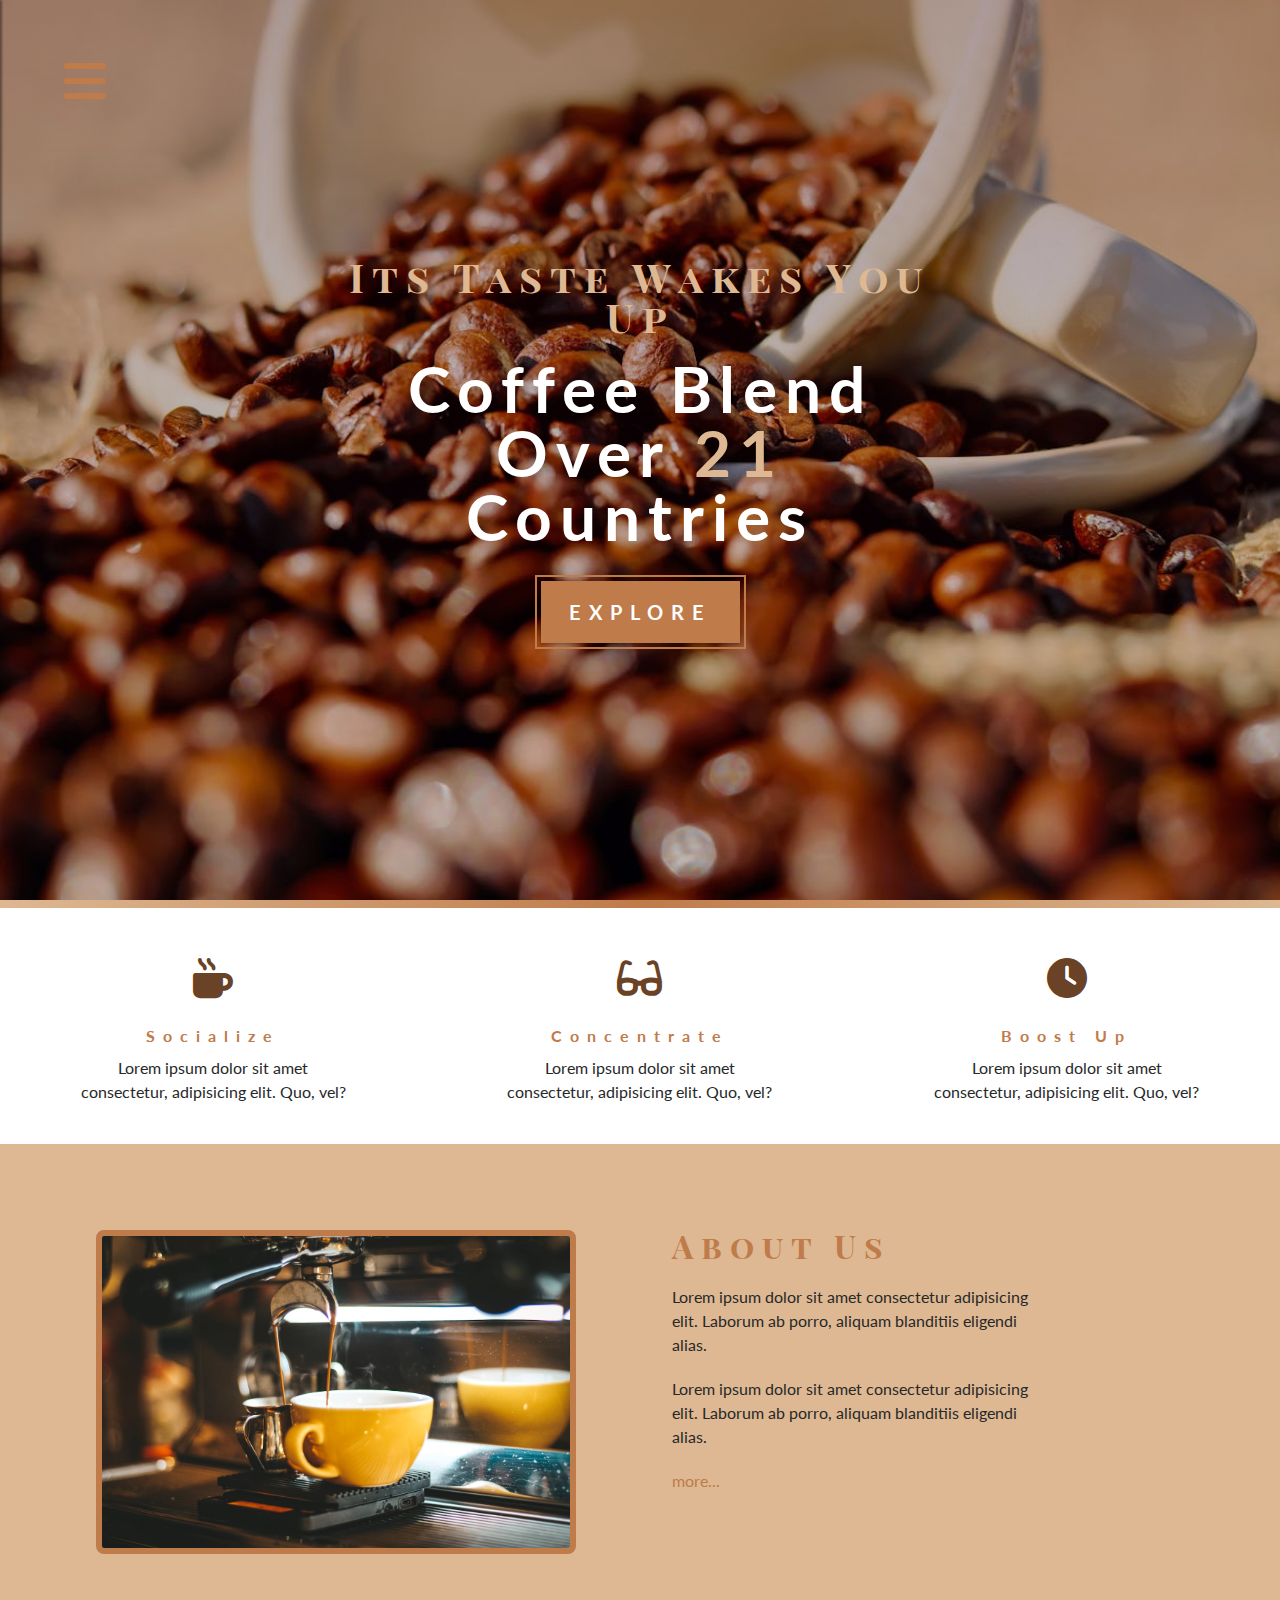
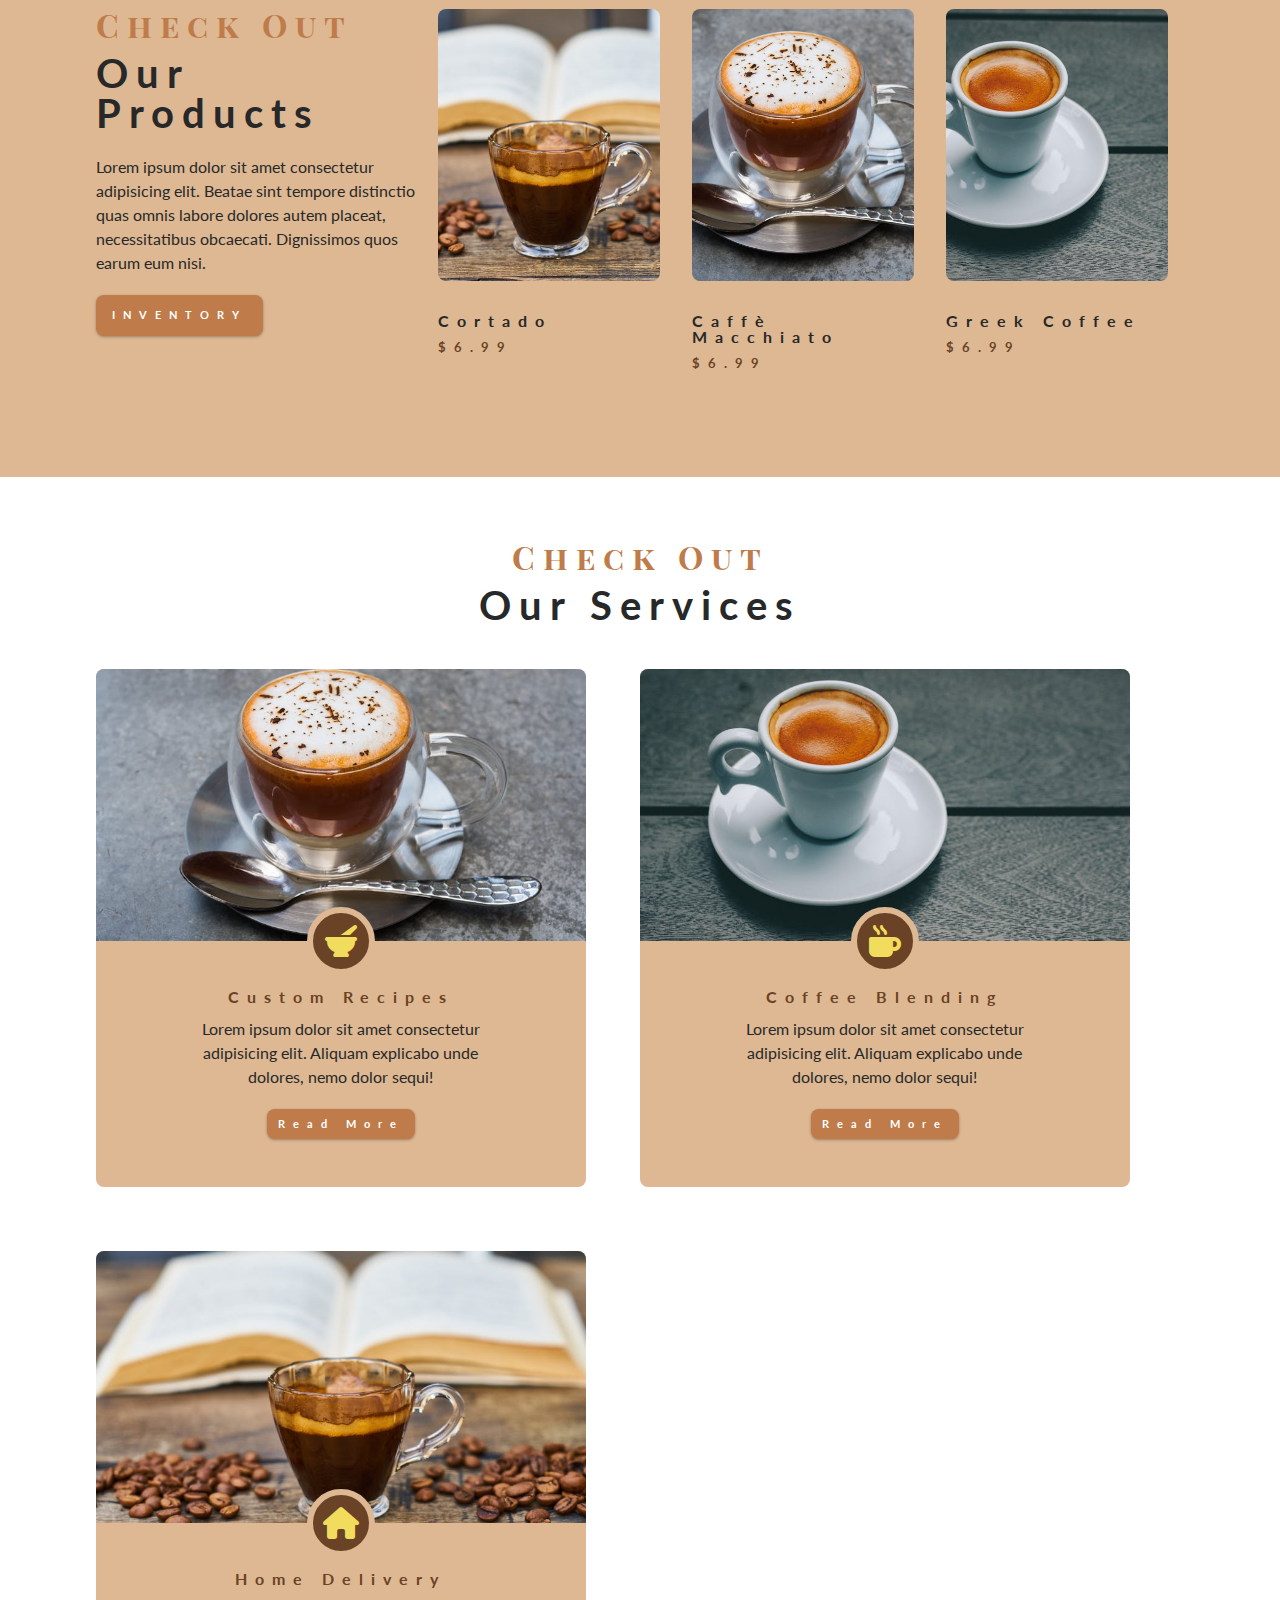
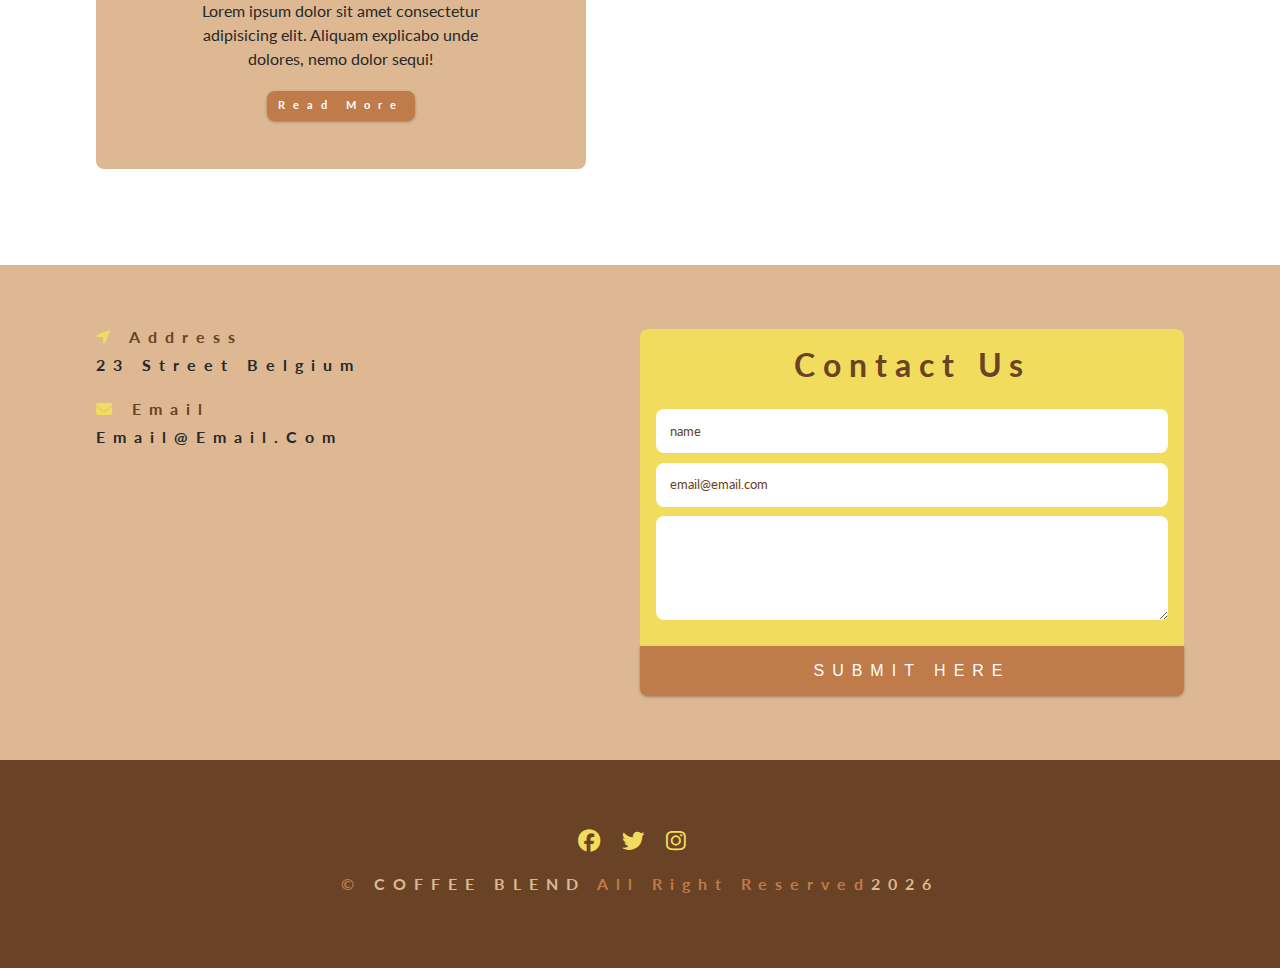
<file: index.html>
<!DOCTYPE html>
<html lang="en">
  <head>
    <meta charset="UTF-8" />
    <meta name="viewport" content="width=device-width, initial-scale=1.0" />
    <title>Coffee Blend</title>
    <!-- font awesome -->
    <link
      rel="stylesheet"
      href="https://cdnjs.cloudflare.com/ajax/libs/font-awesome/6.7.2/css/all.min.css"
      integrity="sha512-Evv84Mr4kqVGRNSgIGL/F/aIDqQb7xQ2vcrdIwxfjThSH8CSR7PBEakCr51Ck+w+/U6swU2Im1vVX0SVk9ABhg=="
      crossorigin="anonymous"
      referrerpolicy="no-referrer"
    />

    <!-- styles -->
    <link rel="stylesheet" href="./styles.css" />
  </head>
  <body>
    <!-- navbar -->
    <!-- nav button -->
    <span class="nav-btn" id="nav-btn">
      <i class="fas fa-bars"></i>
    </span>
    <nav class="navbar" id="navbar">
      <div class="navbar-header">
        <span class="nav-close" id="nav-close">
          <i class="fas fa-times"></i>
        </span>
      </div>
      <h4>site contents</h4>
      <ul class="nav-items">
        <li><a href="index.html" class="nav-link">home</a></li>
        <li><a href="skills.html" class="nav-link">coffee in our life</a></li>
        <li><a href="about.html" class="nav-link">about our company</a></li>
        <li><a href="products.html" class="nav-link">products list</a></li>
      </ul>
      <!-- <img src="./images/product-1.jpg" alt="" class="nav-img" /> -->
    </nav>
    <!-- end of navbar -->
    <!-- header -->
    <header class="header">
      <div class="banner">
        <!-- <h1>coffe station</h1> -->
        <h2>its taste wakes you up</h2>
        <h1>coffee blend <br />over <span>21</span> countries</h1>
        <a href="skills.html" class="btn banner-btn">explore</a>
      </div>
    </header>
    <!-- content divider -->
    <div class="content-divider"></div>
    <!-- skills section -->
    <section class="skills clearfix">
      <!-- single skill -->
      <article class="skill">
        <span class="skill-icon"><i class="fas fa-mug-hot"></i></span>
        <h4 class="skill-title">socialize</h4>
        <p class="skill-text">
          Lorem ipsum dolor sit amet consectetur, adipisicing elit. Quo, vel?
        </p>
      </article>
      <!-- end of single article -->
      <!-- single skill -->
      <article class="skill">
        <span class="skill-icon"><i class="fas fa-glasses"></i></span>
        <h4 class="skill-title">concentrate</h4>
        <p class="skill-text">
          Lorem ipsum dolor sit amet consectetur, adipisicing elit. Quo, vel?
        </p>
      </article>
      <!-- end of single article -->
      <!-- single skill -->
      <article class="skill">
        <span class="skill-icon"><i class="fas fa-clock"></i></span>
        <h4 class="skill-title">boost up</h4>
        <p class="skill-text">
          Lorem ipsum dolor sit amet consectetur, adipisicing elit. Quo, vel?
        </p>
      </article>
      <!-- end of single article -->
    </section>
    <!-- end of skills section -->
    <!-- about section-->
    <section class="about-section">
      <div class="section-center clearfix">
        <!-- about img -->
        <article class="about-img">
          <div class="about-picture-container">
            <img src="./images/about.jpg" alt="" class="about-picture" />
          </div>
        </article>
        <!-- about info -->
        <article class="about-info">
          <div class="section-title">
            <h3>about us</h3>
          </div>
          <p class="about-text">
            Lorem ipsum dolor sit amet consectetur adipisicing elit. Laborum ab
            porro, aliquam blanditiis eligendi alias.
          </p>
          <p class="about-text">
            Lorem ipsum dolor sit amet consectetur adipisicing elit. Laborum ab
            porro, aliquam blanditiis eligendi alias.
          </p>
          <a href="about.html" class="about-link"> more...</a>
        </article>
      </div>
    </section>
    <!-- end of about -->

    <!-- products -->
    <section class="products">
      <div class="section-center clearfix">
        <!-- products info -->
        <article class="products-info">
          <div class="section-title">
            <h3>check out</h3>
            <h2>our products</h2>
          </div>
          <p class="product-text">
            Lorem ipsum dolor sit amet consectetur adipisicing elit. Beatae sint
            tempore distinctio quas omnis labore dolores autem placeat,
            necessitatibus obcaecati. Dignissimos quos earum eum nisi.
          </p>
          <a href="#" class="btn product-btn">inventory</a>
        </article>
        <!-- products inventory -->
        <article class="products-inventory clearfix">
          <!-- single product -->
          <div class="product">
            <img
              src="./images/product-1.jpg"
              alt="brazilian coffee"
              class="product-img"
            />
            <h4 class="product-title">Cortado</h4>
            <h4 class="product-price">$6.99</h4>
          </div>
          <div class="product">
            <img
              src="./images/product-2.jpg"
              alt="brazilian coffee"
              class="product-img"
            />
            <h4 class="product-title">Caffè macchiato</h4>
            <h4 class="product-price">$6.99</h4>
          </div>
          <div class="product">
            <img
              src="./images/product-3.jpg"
              alt="brazilian coffee"
              class="product-img"
            />
            <h4 class="product-title">greek coffee</h4>
            <h4 class="product-price">$6.99</h4>
          </div>
          <!-- end ofsingle product -->
        </article>
      </div>
    </section>
    <!-- end of products -->
    <!-- services -->
    <section class="services">
      <div class="section-title services-title">
        <h3>check out</h3>
        <h2>our services</h2>
      </div>
      <div class="section-center clearfix">
        <!-- single service -->
        <article class="service-card">
          <!-- img container -->
          <div class="service-img-container">
            <img
              src="./images/product-2.jpg"
              alt="single service"
              class="service-img"
            />
            <!-- service icon -->
            <span class="service-icon">
              <i class="fas fa-mortar-pestle fa-fw"></i>
            </span>
          </div>
          <!-- service info -->
          <div class="service-info">
            <h4>custom recipes</h4>
            <p>
              Lorem ipsum dolor sit amet consectetur adipisicing elit. Aliquam
              explicabo unde dolores, nemo dolor sequi!
            </p>
            <a href="#" class="btn service-btn">read more</a>
          </div>
        </article>
        <!-- end ofsingle service -->
        <!-- single service -->
        <article class="service-card">
          <!-- img container -->
          <div class="service-img-container">
            <img
              src="./images/product-3.jpg"
              alt="single service"
              class="service-img"
            />
            <!-- service icon -->
            <span class="service-icon">
              <i class="fas fa-mug-hot fa-fw"></i>
            </span>
          </div>
          <!-- service info -->
          <div class="service-info">
            <h4>coffee blending</h4>
            <p>
              Lorem ipsum dolor sit amet consectetur adipisicing elit. Aliquam
              explicabo unde dolores, nemo dolor sequi!
            </p>
            <a href="#" class="btn service-btn">read more</a>
          </div>
        </article>
        <!-- end ofsingle service -->
        <!-- single service -->
        <article class="service-card">
          <!-- img container -->
          <div class="service-img-container">
            <img
              src="./images/product-1.jpg"
              alt="single service"
              class="service-img"
            />
            <!-- service icon -->
            <span class="service-icon">
              <i class="fas fa-home fa-fw"></i>
            </span>
          </div>
          <!-- service info -->
          <div class="service-info">
            <h4>home delivery</h4>
            <p>
              Lorem ipsum dolor sit amet consectetur adipisicing elit. Aliquam
              explicabo unde dolores, nemo dolor sequi!
            </p>
            <a href="#" class="btn service-btn">read more</a>
          </div>
        </article>
        <!-- end ofsingle service -->
      </div>
    </section>
    <!-- end of services -->
    <!-- contact form -->
    <section class="contact">
      <div class="section-center clearfix">
        <!-- contact info -->
        <article class="contact-info">
          <!-- contact item -->
          <div class="contact-item">
            <h4 class="contact-title">
              <span class="contact-icon">
                <i class="fas fa-location-arrow"></i> </span
              >address
            </h4>
            <h4 class="contact-text">23 street belgium</h4>
          </div>
          <!-- end of contact item -->
          <!-- contact item -->
          <div class="contact-item">
            <h4 class="contact-title">
              <span class="contact-icon"> <i class="fas fa-envelope"></i> </span
              >email
            </h4>
            <h4 class="contact-text">email@email.com</h4>
          </div>
          <!-- end of contact item -->
        </article>
        <!-- contact form -->
        <article class="contact-form">
          <h3>contact us</h3>
          <form action="https://formspree.io/f/xpwwoojq" method="POST">
            <div class="form-group">
              <!-- inputs -->
              <input
                type="text"
                class="form-control"
                placeholder="name"
                name="name"
              />
              <input
                type="email"
                class="form-control"
                placeholder="email@email.com"
                name="email"
              />
              <textarea name="message" class="form-control" rows="5"></textarea>
            </div>
            <!-- submit btn -->
            <button type="submit" class="submit-btn btn">submit here</button>
          </form>
        </article>
      </div>
    </section>
    <!-- end of contact form -->
    <!-- footer -->
    <footer class="footer">
      <div class="section-center">
        <div class="social-icons">
          <!-- social icon -->
          <a href="#" class="social-icon">
            <i class="fab fa-facebook"></i>
          </a>
          <!-- social icon -->
          <a href="#" class="social-icon">
            <i class="fab fa-twitter"></i>
          </a>
          <!-- social icon -->
          <a href="#" class="social-icon">
            <i class="fab fa-instagram"></i>
          </a>
        </div>
        <h4 class="footer-text">
          &copy; <span class="company">coffee blend </span>all right
          reserved<span id="date"></span>
        </h4>
      </div>
    </footer>
    <!-- end of footer -->
    <!-- script -->
    <script src="./app.js"></script>
  </body>
</html>
</file>
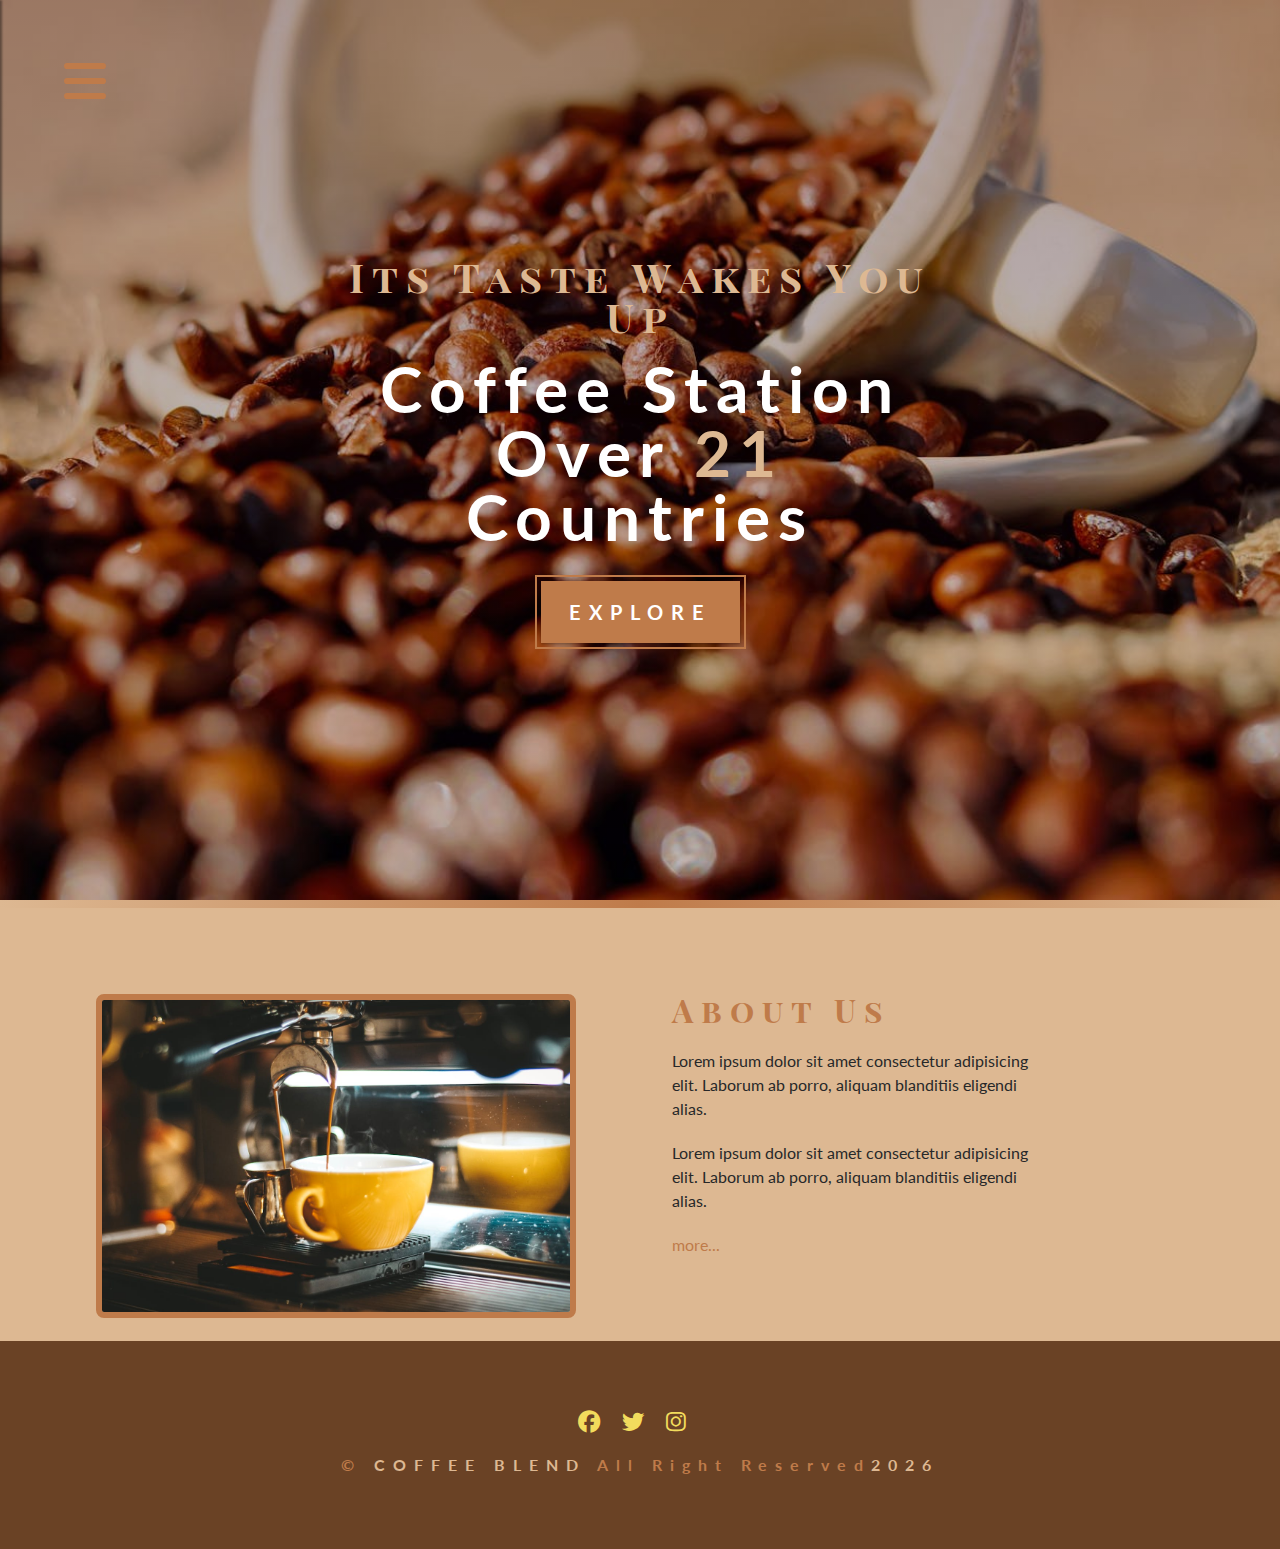
<file: about.html>
<!DOCTYPE html>
<html lang="en">
  <head>
    <meta charset="UTF-8" />
    <meta name="viewport" content="width=device-width, initial-scale=1.0" />
    <title>about us</title>
    <!-- font awesome -->
    <link
      rel="stylesheet"
      href="https://cdnjs.cloudflare.com/ajax/libs/font-awesome/6.7.2/css/all.min.css"
      integrity="sha512-Evv84Mr4kqVGRNSgIGL/F/aIDqQb7xQ2vcrdIwxfjThSH8CSR7PBEakCr51Ck+w+/U6swU2Im1vVX0SVk9ABhg=="
      crossorigin="anonymous"
      referrerpolicy="no-referrer"
    />

    <!-- styles -->
    <link rel="stylesheet" href="./styles.css" />
  </head>
  <body>
    <!-- navbar -->
    <!-- nav button -->
    <span class="nav-btn" id="nav-btn">
      <i class="fas fa-bars"></i>
    </span>
    <nav class="navbar" id="navbar">
      <div class="navbar-header">
        <span class="nav-close" id="nav-close">
          <i class="fas fa-times"></i>
        </span>
      </div>
      <h4>site contents</h4>
      <ul class="nav-items">
        <li><a href="index.html" class="nav-link">home</a></li>
        <li><a href="skills.html" class="nav-link">skills</a></li>
        <li><a href="about.html" class="nav-link">about</a></li>
        <li><a href="products.html" class="nav-link">products</a></li>
      </ul>
      <!-- <img src="./images/product-1.jpg" alt="" class="nav-img" /> -->
    </nav>
    <!-- end of navbar -->
    <!-- header -->
    <!-- header -->
    <header class="header">
      <div class="banner">
        <!-- <h1>coffe station</h1> -->
        <h2>its taste wakes you up</h2>
        <h1>coffee station <br />over <span>21</span> countries</h1>
        <a href="skills.html" class="btn banner-btn">explore</a>
      </div>
    </header>
    <!-- content divider -->
    <div class="content-divider"></div>
    <!-- about section-->
    <section class="about-section">
      <div class="section-center clearfix">
        <!-- about img -->
        <article class="about-img">
          <div class="about-picture-container">
            <img src="./images/about.jpg" alt="" class="about-picture" />
          </div>
        </article>
        <!-- about info -->
        <article class="about-info">
          <div class="section-title">
            <h3>about us</h3>
          </div>
          <p class="about-text">
            Lorem ipsum dolor sit amet consectetur adipisicing elit. Laborum ab
            porro, aliquam blanditiis eligendi alias.
          </p>
          <p class="about-text">
            Lorem ipsum dolor sit amet consectetur adipisicing elit. Laborum ab
            porro, aliquam blanditiis eligendi alias.
          </p>
          <a href="about.html" class="about-link"> more...</a>
        </article>
      </div>
    </section>
    <!-- end of about -->
    <!-- footer -->
    <footer class="footer">
      <div class="section-center">
        <div class="social-icons">
          <!-- social icon -->
          <a href="#" class="social-icon">
            <i class="fab fa-facebook"></i>
          </a>
          <!-- social icon -->
          <a href="#" class="social-icon">
            <i class="fab fa-twitter"></i>
          </a>
          <!-- social icon -->
          <a href="#" class="social-icon">
            <i class="fab fa-instagram"></i>
          </a>
        </div>
        <h4 class="footer-text">
          &copy; <span class="company">coffee blend </span>all right
          reserved<span id="date"></span>
        </h4>
      </div>
    </footer>
    <!-- end of footer -->
    <!-- script -->
    <script src="./app.js"></script>
  </body>
</html>
</file>
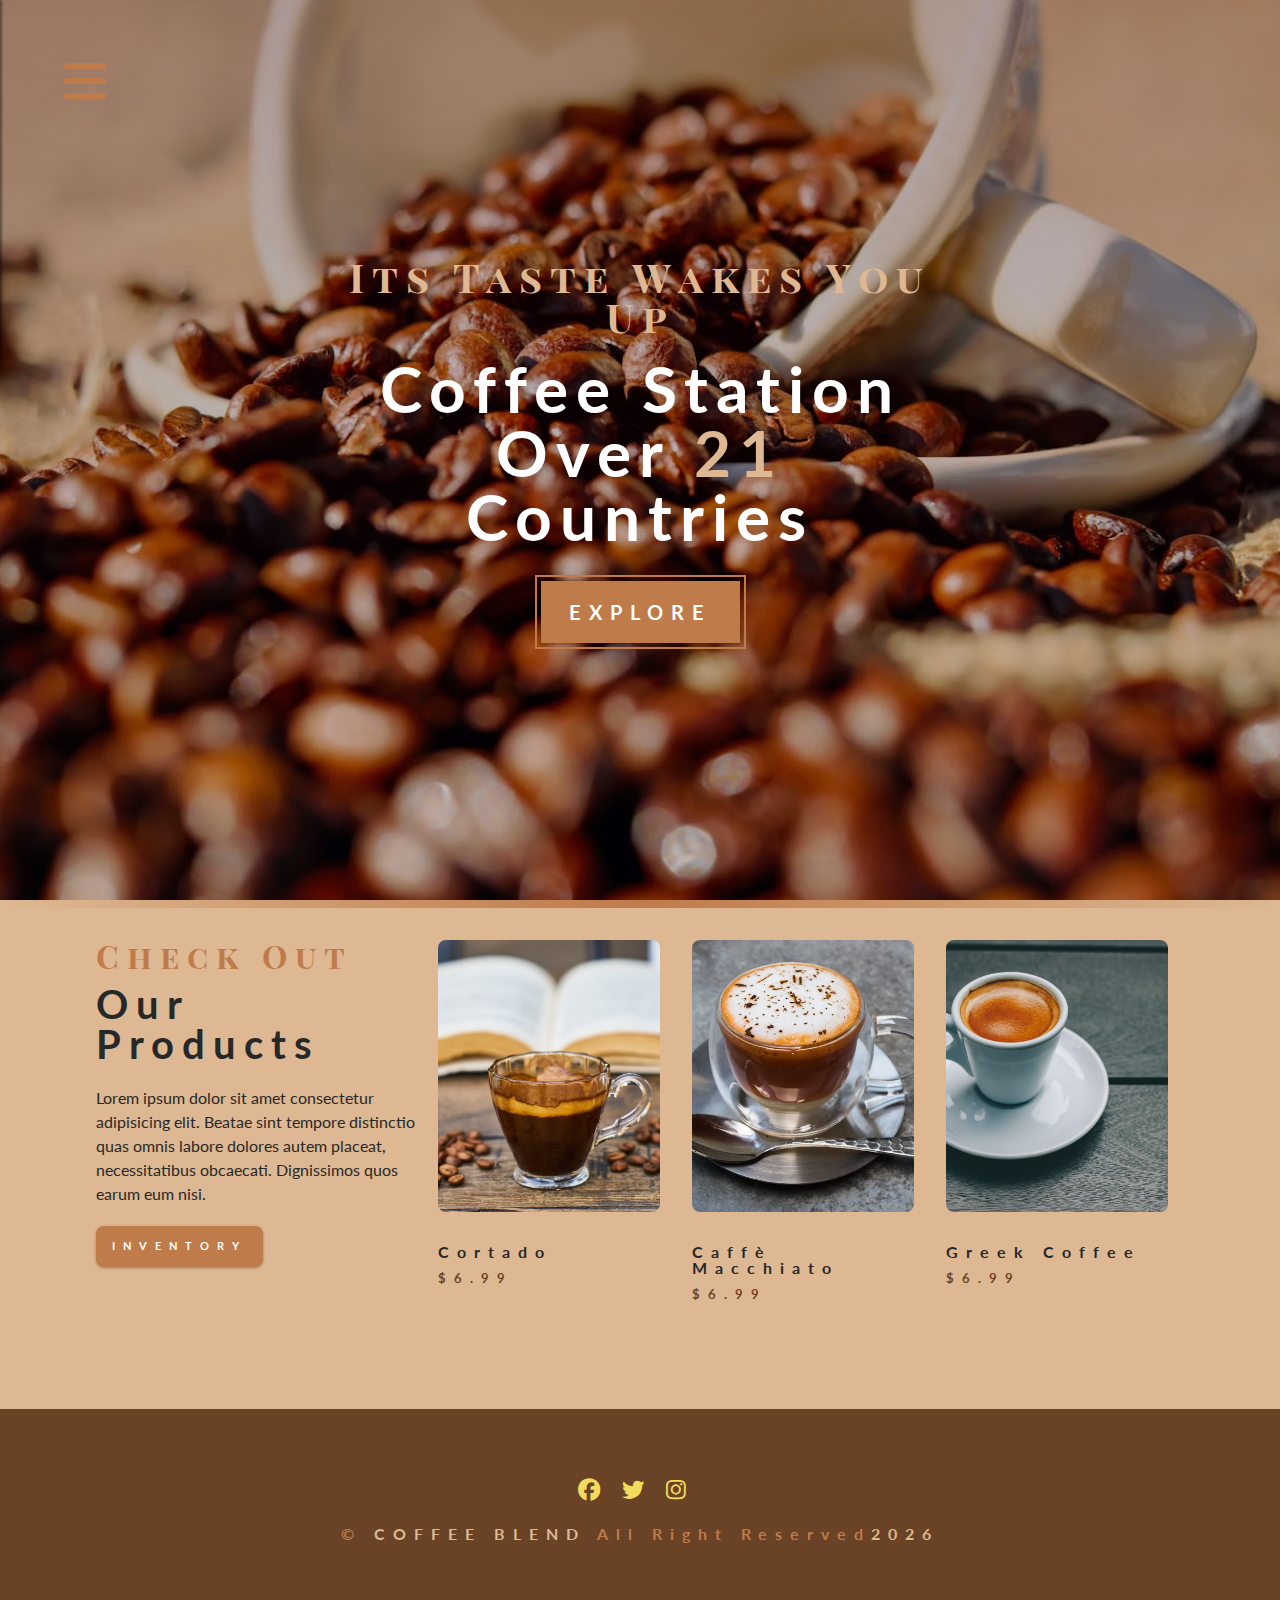
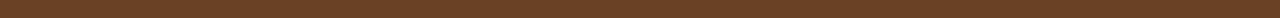
<file: products.html>
<!DOCTYPE html>
<html lang="en">
  <head>
    <meta charset="UTF-8" />
    <meta name="viewport" content="width=device-width, initial-scale=1.0" />
    <title>products page</title>
    <!-- font awesome -->
    <link
      rel="stylesheet"
      href="https://cdnjs.cloudflare.com/ajax/libs/font-awesome/6.7.2/css/all.min.css"
      integrity="sha512-Evv84Mr4kqVGRNSgIGL/F/aIDqQb7xQ2vcrdIwxfjThSH8CSR7PBEakCr51Ck+w+/U6swU2Im1vVX0SVk9ABhg=="
      crossorigin="anonymous"
      referrerpolicy="no-referrer"
    />

    <!-- styles -->
    <link rel="stylesheet" href="./styles.css" />
  </head>
  <body>
    <!-- navbar -->
    <!-- nav button -->
    <span class="nav-btn" id="nav-btn">
      <i class="fas fa-bars"></i>
    </span>
    <nav class="navbar" id="navbar">
      <div class="navbar-header">
        <span class="nav-close" id="nav-close">
          <i class="fas fa-times"></i>
        </span>
      </div>
      <h4>site contents</h4>
      <ul class="nav-items">
        <li><a href="index.html" class="nav-link">home</a></li>
        <li><a href="skills.html" class="nav-link">skills</a></li>
        <li><a href="about.html" class="nav-link">about</a></li>
        <li><a href="products.html" class="nav-link">products</a></li>
      </ul>
      <!-- <img src="./images/product-1.jpg" alt="" class="nav-img" /> -->
    </nav>
    <!-- end of navbar -->
    <!-- header -->
    <!-- header -->
    <header class="header">
      <div class="banner">
        <!-- <h1>coffe station</h1> -->
        <h2>its taste wakes you up</h2>
        <h1>coffee station <br />over <span>21</span> countries</h1>
        <a href="skills.html" class="btn banner-btn">explore</a>
      </div>
    </header>
    <!-- content divider -->
    <div class="content-divider"></div>
    <!-- products -->
    <section class="products">
      <div class="section-center clearfix">
        <!-- products info -->
        <article class="products-info">
          <div class="section-title">
            <h3>check out</h3>
            <h2>our products</h2>
          </div>
          <p class="product-text">
            Lorem ipsum dolor sit amet consectetur adipisicing elit. Beatae sint
            tempore distinctio quas omnis labore dolores autem placeat,
            necessitatibus obcaecati. Dignissimos quos earum eum nisi.
          </p>
          <a href="#" class="btn product-btn">inventory</a>
        </article>
        <!-- products inventory -->
        <article class="products-inventory clearfix">
          <!-- single product -->
          <div class="product">
            <img
              src="./images/product-1.jpg"
              alt="brazilian coffee"
              class="product-img"
            />
            <h4 class="product-title">Cortado</h4>
            <h4 class="product-price">$6.99</h4>
          </div>
          <div class="product">
            <img
              src="./images/product-2.jpg"
              alt="brazilian coffee"
              class="product-img"
            />
            <h4 class="product-title">Caffè macchiato</h4>
            <h4 class="product-price">$6.99</h4>
          </div>
          <div class="product">
            <img
              src="./images/product-3.jpg"
              alt="brazilian coffee"
              class="product-img"
            />
            <h4 class="product-title">greek coffee</h4>
            <h4 class="product-price">$6.99</h4>
          </div>
          <!-- end ofsingle product -->
        </article>
      </div>
    </section>
    <!-- end of products -->
    <!-- footer -->
    <footer class="footer">
      <div class="section-center">
        <div class="social-icons">
          <!-- social icon -->
          <a href="#" class="social-icon">
            <i class="fab fa-facebook"></i>
          </a>
          <!-- social icon -->
          <a href="#" class="social-icon">
            <i class="fab fa-twitter"></i>
          </a>
          <!-- social icon -->
          <a href="#" class="social-icon">
            <i class="fab fa-instagram"></i>
          </a>
        </div>
        <h4 class="footer-text">
          &copy; <span class="company">coffee blend </span>all right
          reserved<span id="date"></span>
        </h4>
      </div>
    </footer>
    <!-- end of footer -->
    <!-- script -->
    <script src="./app.js"></script>
  </body>
</html>
</file>
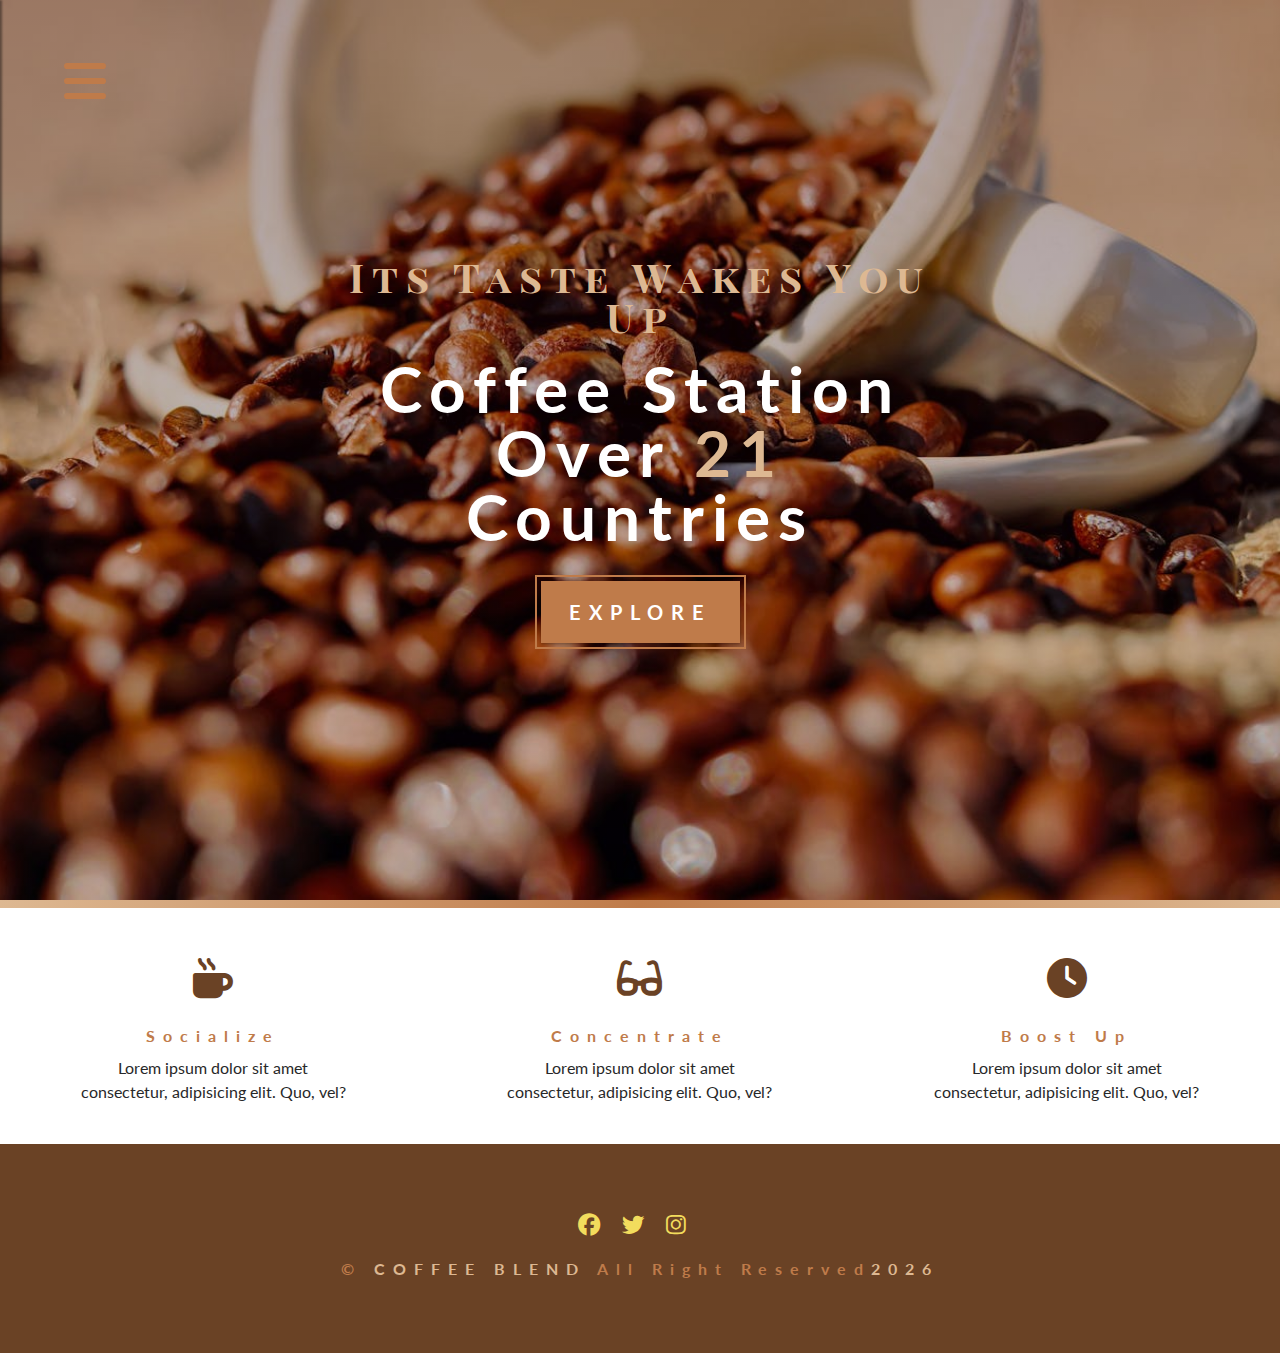
<file: skills.html>
<!DOCTYPE html>
<html lang="en">
  <head>
    <meta charset="UTF-8" />
    <meta name="viewport" content="width=device-width, initial-scale=1.0" />
    <title>skills</title>
    <!-- font awesome -->
    <link
      rel="stylesheet"
      href="https://cdnjs.cloudflare.com/ajax/libs/font-awesome/6.7.2/css/all.min.css"
      integrity="sha512-Evv84Mr4kqVGRNSgIGL/F/aIDqQb7xQ2vcrdIwxfjThSH8CSR7PBEakCr51Ck+w+/U6swU2Im1vVX0SVk9ABhg=="
      crossorigin="anonymous"
      referrerpolicy="no-referrer"
    />

    <!-- styles -->
    <link rel="stylesheet" href="./styles.css" />
  </head>
  <body>
    <!-- navbar -->
    <!-- nav button -->
    <span class="nav-btn" id="nav-btn">
      <i class="fas fa-bars"></i>
    </span>
    <nav class="navbar" id="navbar">
      <div class="navbar-header">
        <span class="nav-close" id="nav-close">
          <i class="fas fa-times"></i>
        </span>
      </div>
      <h4>site contents</h4>
      <ul class="nav-items">
        <li><a href="index.html" class="nav-link">home</a></li>
        <li><a href="skills.html" class="nav-link">skills</a></li>
        <li><a href="about.html" class="nav-link">about</a></li>
        <li><a href="products.html" class="nav-link">products</a></li>
      </ul>
      <!-- <img src="./images/product-1.jpg" alt="" class="nav-img" /> -->
    </nav>
    <!-- end of navbar -->
    <!-- header -->
    <!-- header -->
    <header class="header">
      <div class="banner">
        <!-- <h1>coffe station</h1> -->
        <h2>its taste wakes you up</h2>
        <h1>coffee station <br />over <span>21</span> countries</h1>
        <a href="skills.html" class="btn banner-btn">explore</a>
      </div>
    </header>
    <!-- content divider -->
    <div class="content-divider"></div>
    <!-- skills section -->
    <section class="skills clearfix">
      <!-- single skill -->
      <article class="skill">
        <span class="skill-icon"><i class="fas fa-mug-hot"></i></span>
        <h4 class="skill-title">socialize</h4>
        <p class="skill-text">
          Lorem ipsum dolor sit amet consectetur, adipisicing elit. Quo, vel?
        </p>
      </article>
      <!-- end of single article -->
      <!-- single skill -->
      <article class="skill">
        <span class="skill-icon"><i class="fas fa-glasses"></i></span>
        <h4 class="skill-title">concentrate</h4>
        <p class="skill-text">
          Lorem ipsum dolor sit amet consectetur, adipisicing elit. Quo, vel?
        </p>
      </article>
      <!-- end of single article -->
      <!-- single skill -->
      <article class="skill">
        <span class="skill-icon"><i class="fas fa-clock"></i></span>
        <h4 class="skill-title">boost up</h4>
        <p class="skill-text">
          Lorem ipsum dolor sit amet consectetur, adipisicing elit. Quo, vel?
        </p>
      </article>
      <!-- end of single article -->
    </section>
    <!-- end of skills section -->
    <!-- footer -->
    <footer class="footer">
      <div class="section-center">
        <div class="social-icons">
          <!-- social icon -->
          <a href="#" class="social-icon">
            <i class="fab fa-facebook"></i>
          </a>
          <!-- social icon -->
          <a href="#" class="social-icon">
            <i class="fab fa-twitter"></i>
          </a>
          <!-- social icon -->
          <a href="#" class="social-icon">
            <i class="fab fa-instagram"></i>
          </a>
        </div>
        <h4 class="footer-text">
          &copy; <span class="company">coffee blend </span>all right
          reserved<span id="date"></span>
        </h4>
      </div>
    </footer>
    <!-- end of footer -->
    <!-- script -->
    <script src="./app.js"></script>
  </body>
</html>
</file>
<file: styles.css>
/* fonts */
@import url('https://fonts.googleapis.com/css2?family=Lato:ital,wght@0,400;0,700;1,300&display=swap');

@import url('https://fonts.googleapis.com/css2?family=Playfair+Display+SC:wght@700;900&display=swap');

/* css vars */
:root {
  --clr-primary: #6a4225;
  --clr-primary-light: #bf7b4a;
  --clr-primary-3: #ddb892;
  --clr-secondary: #f2dc5d;
  --clr-grey-1: #272829;
  --clr-grey-2: #6c757d;
  --clr-grey-3: #adb5bd;
  --clr-black: #222;
  --clr-white: #fff;
  --ff-primary: 'Lato', serif;
  --ff-secondary: 'Playfair Display SC', serif;
  --transition: all 0.3s ease-in;
  --spacing: 0.5rem;
  --radius: 0.5rem;
}

/* global styles */
* {
  margin: 0;
  padding: 0;
  box-sizing: border-box;
}
body {
  font-family: var(--ff-primary);
  background: var(--clr-white);
  color: var(--clr-grey-1);
  line-height: 1.5;
  font-size: 0.875rem;
}
a {
  text-decoration: none;
}

img {
  width: 100%;
  display: block;
}
h1,
h2,
h3,
h4 {
  letter-spacing: var(--spacing);
  text-transform: capitalize;
  line-height: 1.25;
  margin-bottom: 0.75rem;
}
h1 {
  font-size: 3rem;
}
h2 {
  font-size: 2rem;
}
h3 {
  font-size: 1.5rem;
}
h4 {
  font-size: 0.875rem;
}
p {
  margin-bottom: 1.25rem;
}

@media screen and (min-width: 800px) {
  h1 {
    font-size: 4rem;
  }
  h2 {
    font-size: 2.5rem;
  }
  h3 {
    font-size: 2rem;
  }
  h4 {
    font-size: 1rem;
  }

  body {
    font-size: 1rem;
  }

  h1,
  h2,
  h3,
  h4 {
    line-height: 1;
  }
}

/* more global  */
.btn {
  text-transform: uppercase;
  color: var(--clr-white);
  background: var(--clr-primary-light);
  padding: 0.75rem 1rem;
  letter-spacing: var(--spacing);
  display: inline-block;
  font-weight: 700;
  transition: var(--transition);
  font-size: 1rem;
  border: none;
  cursor: pointer;
  box-shadow: 0 1px 3px rgba(0, 0, 0, 0.3);
}
.btn:hover {
  color: var(--clr-secondary);
  background: var(--clr-primary-light);
}

.clearfix::after,
.clearfix::before {
  content: '';
  clear: both;
  display: table;
}

.section-title h3 {
  font-family: var(--ff-secondary);
  color: var(--clr-primary-light);
}
.section-title {
  margin-bottom: 1.4rem;
}
.section-center {
  padding: 4rem 0;
  width: 85%;
  margin: 0 auto;
  max-width: 1170px;
}

/* end of global styles */
/* ==================================================================== */

/* animation */

@keyframes bounce {
  0% {
    transform: scale(1);
  }
  50% {
    transform: scale(1.3);
  }
  100% {
    transform: scale(1);
  }
}

@keyframes show {
  0% {
    transform: scale(1.3);
    opacity: 0;
  }
  50% {
    transform: scale(1.5);
    opacity: 0.5;
  }
  100% {
    transform: scale(1);
    opacity: 1;
  }
}

@keyframes slideFromRight {
  0% {
    transform: translateX(1000px);
    opacity: 0;
  }
  50% {
    transform: translateX(-200px);
    opacity: 0.4;
  }
  75% {
    transform: translateX(50px);
    opacity: 0.7;
  }
  100% {
    transform: translateX(0px);
    opacity: 1;
  }
}
@keyframes slideFromLeft {
  0% {
    transform: translateX(-1000px);
    opacity: 0;
  }
  50% {
    transform: translateX(200px);
    opacity: 0.4;
  }
  75% {
    transform: translateX(-50px);
    opacity: 0.7;
  }
  100% {
    transform: translateX(0px);
    opacity: 1;
  }
}

/* navbar */
.nav-btn {
  position: fixed;
  color: var(--clr-primary-light);
  top: 5%;
  left: 5%;
  font-size: 3rem;
  z-index: 1;
  cursor: pointer;
  animation: bounce 2s ease-in-out infinite;
}
nav h4 {
  text-align: center;
  text-decoration: underline;
  color: var(--clr-primary);
}

.navbar {
  position: fixed;
  top: 0;
  left: 0;
  width: 40%;
  height: 40%;
  background: var(--clr-primary-light);

  z-index: 2;
  box-shadow: 2px 0px 2px rgba(0, 0, 0, 0.4);
  transition: var(--transition);
  /* hide navbar */
  transform: translateX(-100%);
}
.nav-img {
  width: 50%;
  margin: 1.2rem auto;
  border: 1px solid var(--clr-secondary);
}

.showNav {
  transform: translate(0);
}

.navbar-header {
  text-align: right;
  padding-right: 0.6rem;
}

.nav-close {
  font-size: 1.2rem;
  cursor: pointer;
  transition: var(--transition);
}
.nav-close:hover {
  color: var(--clr-secondary);
}

.nav-items {
  list-style-type: none;
}

.nav-link {
  display: block;
  font-size: 1.1rem;
  padding: 0.4rem 1.3rem;
  color: var(--clr-primary);
  transition: var(--transition);
}

.nav-link:hover {
  background: var(--clr-primary-3);
  padding-left: 2rem;
}

@media screen and (min-width: 925px) {
  .navbar {
    max-width: 23rem;
  }
}

/* end of navbar */

/* header */
.header {
  min-height: 100vh;
  background: linear-gradient(rgba(45, 0, 0, 0.4), rgba(0, 0, 0, 0.2)),
    url('../images/main.jpg') center/cover no-repeat fixed;
  position: relative;
  /* animation */
  overflow-x: hidden;
}

.banner {
  text-align: center;
  position: absolute;
  top: 50%;
  left: 50%;
  transform: translate(-50%, -50%);
}
.banner h2 {
  font-family: var(--ff-secondary);
  color: var(--clr-primary-3);
  animation: slideFromRight 5s ease-in-out 1;
}
.banner h1 {
  color: var(--clr-white);
  text-transform: capitalize;
  margin-top: 1.25rem;
  margin-bottom: 2rem;
  animation: slideFromLeft 5s ease-in-out 1;
}
span {
  color: var(--clr-primary-3);
}
.banner-btn {
  outline: 0.125rem solid var(--clr-primary-light);
  outline-offset: 0.25rem;
  font-size: 1.25rem;
  padding: 1rem 1.75rem;
  animation: show 5s ease-out 1;
}
/* content divider */
.content-divider {
  height: 0.5rem;
  background: linear-gradient(
    to right,
    var(--clr-primary-3),
    var(--clr-primary-light),
    var(--clr-primary-3)
  );
}

/* skills */

.skills {
  background: var(--clr-white);
}
.skill {
  padding: 2.5rem 1rem;
  text-align: center;
  transition: var(--transition);
}
.skill-icon {
  font-size: 2.5rem;
  margin-bottom: 1.25rem;
  transition: var(--transition);
  display: inline-block;
  color: var(--clr-primary);
}
.skill-text {
  max-width: 17rem;
  margin: 0 auto;
}
.skill-title {
  color: var(--clr-primary-light);
}
.skill:hover {
  background: var(--clr-primary-3);
  box-shadow: 0 2px var(--clr-primary);
}
.skill:hover .skill-icon {
  transform: translateY(-5px);
  color: var(--clr-secondary);
}
@media screen and (min-width: 568px) {
  .skill {
    float: left;
    width: 50%;
  }
}
@media screen and (min-width: 768px) {
  .skill {
    float: left;
    width: 33.33%;
  }
}

/* about section */

.about-section {
  background: var(--clr-primary-3);
}
.about-img,
.about-info {
  padding: 1.4rem 0;
}

.about-section .section-center {
  padding-bottom: 0;
}

.about-picture-container {
  background: var(--clr-primary);
  border: 0.4rem solid var(--clr-primary-light);
  max-width: 30rem;
  border-radius: var(--radius);
  overflow: hidden;
}
.about-picture {
  transition: var(--transition);
}

.about-picture-container:hover .about-picture {
  transform: scale(1.2);
  opacity: 0.6;
  object-fit: contain;
}
.about-text {
  max-width: 23rem;
}

.about-link {
  color: var(--clr-primary-light);
}

@media screen and (min-width: 992px) {
  .about-img,
  .about-info {
    float: left;
    width: 50%;
  }
  .about-info {
    padding-left: 2rem;
  }
}

/* products */
.products {
  background: var(--clr-primary-3);
}

.products .section-center {
  padding-top: 0;
}

.products article {
  padding: 2rem 0;
}
.product-text {
  max-width: 26rem;
}

.product {
  margin-bottom: 1.6rem;
}
.product-img {
  border-radius: var(--radius);
  margin-bottom: 2rem;
  height: 17rem;
  object-fit: cover;
}
.product-price {
  color: var(--clr-primary);
  font-size: 0.8rem;
}
.product-btn {
  font-size: 0.7rem;
  border-radius: var(--radius);
}

@media screen and (min-width: 768px) {
  .product {
    float: left;
    width: 50%;
    padding-right: 2rem;
  }
}
@media screen and (min-width: 992px) {
  .product {
    width: 33.33%;
  }
}
@media screen and (min-width: 1200px) {
  .products-info {
    float: left;
    width: 30%;
  }
  .products-inventory {
    float: left;
    width: 70%;
  }
  .product {
    margin-bottom: 0;
    padding: 0 1rem;
  }
}

/* services */

.services-title {
  margin-top: 4rem;
  margin-bottom: -4rem;
  text-align: center;
}
.service-card {
  margin: 2rem 0;
  background: var(--clr-primary-3);
  border-radius: var(--radius);
  transition: var(--transition);
}
.service-card:hover {
  transform: scale(1.02);
  box-shadow: 0 5px 15px rgba(0, 0, 0, 0.3);
}

.service-img {
  height: 17rem;
  object-fit: cover;
  border-top-left-radius: var(--radius);
  border-top-right-radius: var(--radius);
}
.service-info {
  text-align: center;
  padding: 3rem 1rem;
}
.service-info a {
  font-size: 0.7rem;
  padding: 0.4rem 0.7rem;
  text-transform: capitalize;
  border-radius: var(--radius);
  margin-top: 1.25rem;
}
.service-info p {
  max-width: 20rem;
  margin: 0 auto;
}
.service-info h4 {
  color: var(--clr-primary);
}

@media screen and (min-width: 768px) {
  .service-card {
    float: left;
    width: 45%;
    margin-right: 5%;
  }
}

.service-img-container {
  position: relative;
}
.service-icon {
  position: absolute;
  left: 50%;
  bottom: 0;
  font-size: 2rem;
  color: var(--clr-secondary);
  background: var(--clr-primary);
  padding: 0.25rem 0.5rem;
  border-radius: 50%;
  transform: translate(-50%, 50%);
  border: 0.375rem solid var(--clr-primary-3);
}

/* contact form */

.contact {
  background: var(--clr-primary-3);
}

.contact-form .contact-info {
  margin: 1rem 0;
}

.contact-item {
  margin-bottom: 1.75rem;
}

.contact-title {
  color: var(--clr-primary);
}
.contact-icon {
  color: var(--clr-secondary);
}
.contact-form {
  background: var(--clr-white);
  background: var(--clr-secondary);
  border-radius: var(--radius);
  text-align: center;
  max-width: 35rem;
}
.contact-form h3 {
  padding-top: 1.3rem;
  color: var(--clr-primary);
}
.form-group {
  padding: 1rem;
}
.form-control {
  display: block;
  width: 100%;
  padding: 0.9rem;
  border: none;
  background: var(--clr-white);
  margin-bottom: 0.6rem;
  border-radius: var(--radius);
}
.form-control::placeholder {
  font-family: var(--ff-primary);
  color: var(--clr-primary);
}

.submit-btn {
  display: block;
  background: var(--clr-primary-light);
  width: 100%;
  padding: 1rem;
  border-bottom-right-radius: var(--radius);
  border-bottom-left-radius: var(--radius);
  font-weight: normal;
  letter-spacing: var(--spacing);
}

.submit-btn:hover {
  background: var(--clr-primary-light);
  color: var(--clr-primary);
}

@media screen and (min-width: 768px) {
  .contact-form,
  .contact-info {
    float: left;
    width: 50%;
  }
}

/* footer*/
.footer {
  background: var(--clr-primary);
  text-align: center;
  color: var(--clr-primary-light);
}

.social-icon {
  color: var(--clr-secondary);
  font-size: 1.4rem;
  margin-right: 1rem;
  transition: var(--transition);
}

.social-icon:hover {
  color: var(--clr-primary-3);
}
.footer-text {
  margin-top: 1.2rem;
}
.company {
  letter-spacing: var(--spacing);
  text-transform: uppercase;
}
</file>
